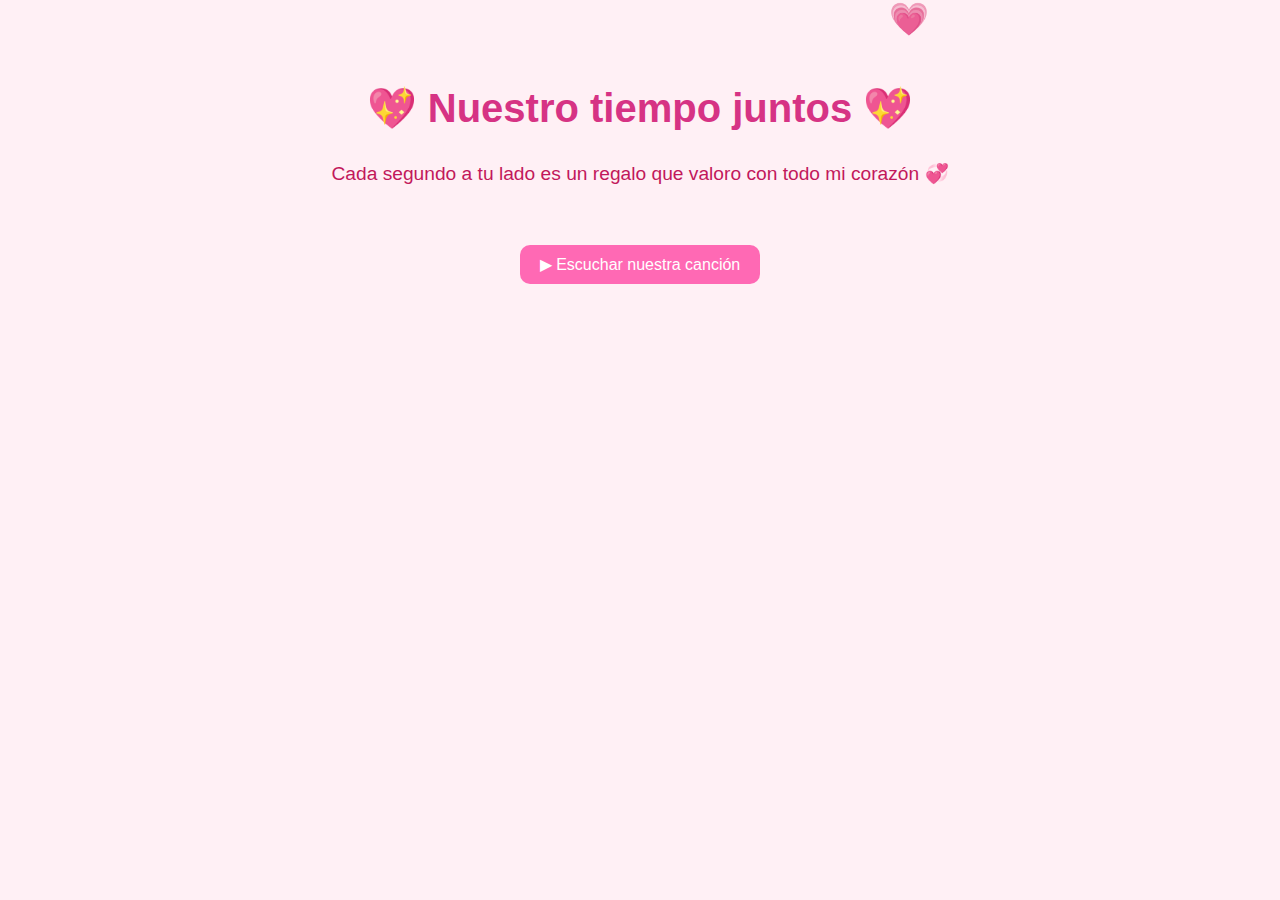
<file: index.html>
<!DOCTYPE html>
<html lang="es">
<head>
  <meta charset="UTF-8" />
  <meta name="viewport" content="width=device-width, initial-scale=1.0" />
  <title>Nuestro Amor</title>
  <link rel="icon" type="image/png" href="images/favicon.png">
  <link rel="stylesheet" href="style.css" />
</head>
<body>
  <h1>💖 Nuestro tiempo juntos 💖</h1>
  <p id="tiempo"></p>
  <p id="mensajeFijo" class="mensaje">Cada segundo a tu lado es un regalo que valoro con todo mi corazón 💞</p>
  <p id="mensajeDinamico" class="mensaje"></p>
  <div class="corazones"></div>

  <!-- Sección de fotos -->
  <div class="fotos" id="galeria"></div>

  <!-- Audio y botón después del contenido -->
  <audio id="musica" loop>
    <source src="audio/somosNovios.mp3" type="audio/mpeg">
  </audio>

  <button id="playBtn">▶ Escuchar nuestra canción</button>

  <!-- Script al final del body -->
  <script src="main.js"></script>
</body>
</html>
</file>
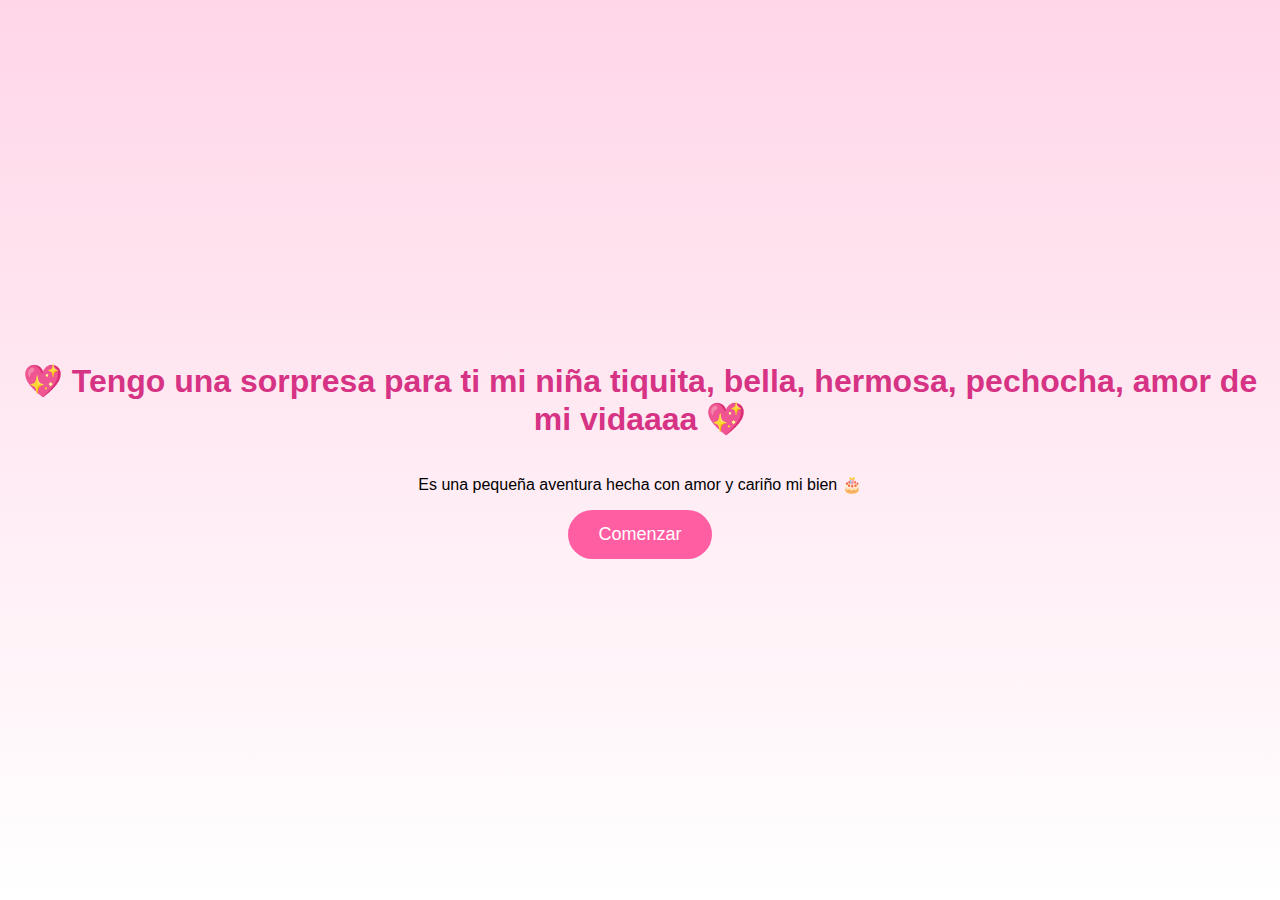
<file: game/index.html>
<!DOCTYPE html>
<html lang="es">
<head>
  <meta charset="UTF-8">
  <title>Sorpresa 💖</title>
  <link rel="stylesheet" href="css/style.css">
</head>
<body class="center">

  <h1>💖 Tengo una sorpresa para ti mi niña tiquita, bella, hermosa, pechocha, amor de mi vidaaaa 💖</h1>
  <p>Es una pequeña aventura hecha con amor y cariño mi bien 🎂</p>

  <button onclick="startGame()">Comenzar</button>

  <script>
    function startGame() {
      window.location.href = "level1.html";
    }
  </script>

</body>
</html>
</file>
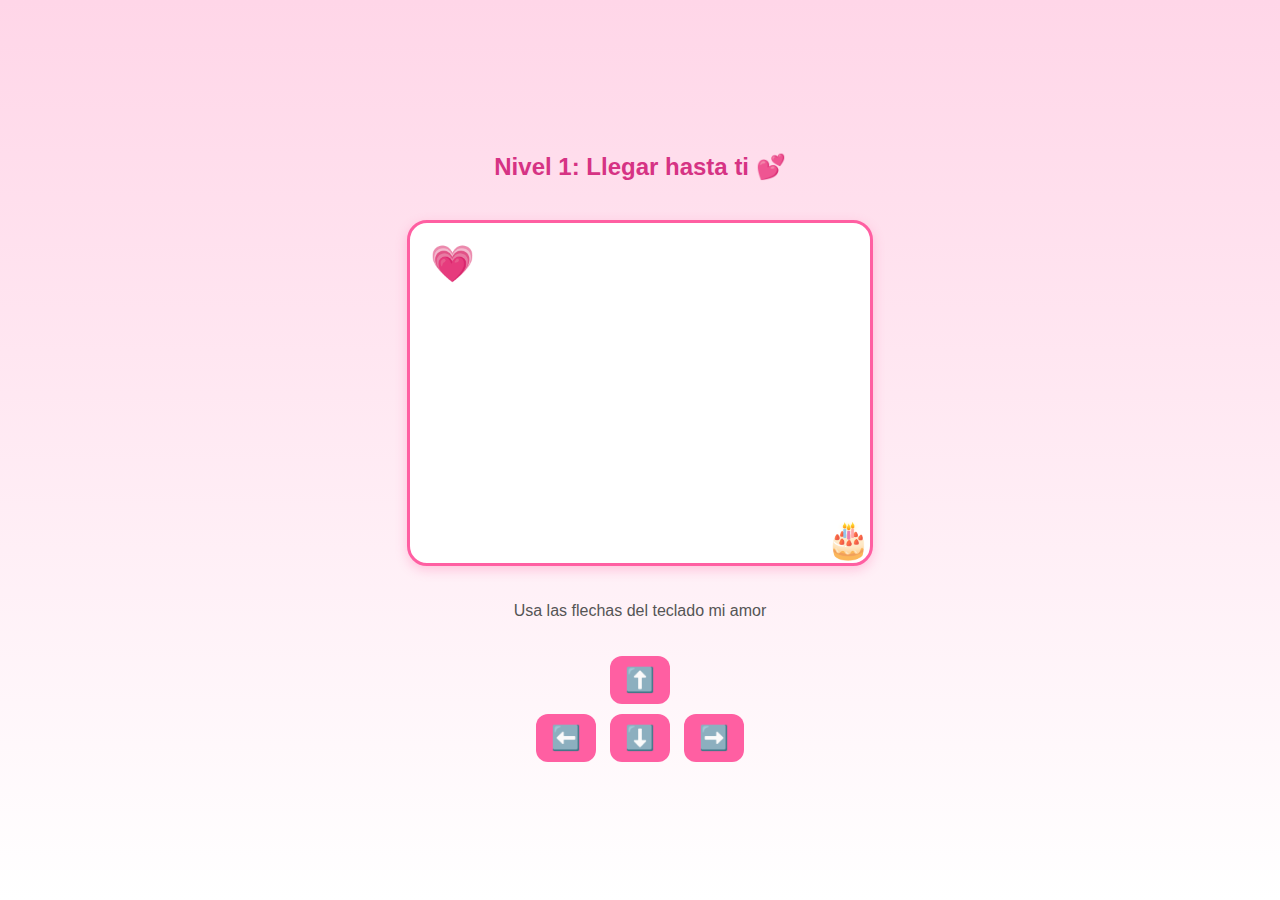
<file: game/level1.html>
<!DOCTYPE html>
<html lang="es">
<head>
  <meta charset="UTF-8">
  <title>Nivel 1 💖</title>
  <link rel="stylesheet" href="css/style.css">
</head>
<body class="center">

  <h2>Nivel 1: Llegar hasta ti 💕</h2>

  <div id="game">
    <div id="player">💗</div>
    <div id="goal">🎂</div>
  </div>

  <p class="hint">Usa las flechas del teclado mi amor</p>

  <div id="controls">
    <button onclick="move('up')">⬆️</button>
    <div>
        <button onclick="move('left')">⬅️</button>
        <button onclick="move('down')">⬇️</button>
        <button onclick="move('right')">➡️</button>
    </div>
  </div>

  <script src="js/level1.js"></script>
</body>
</html>
</file>
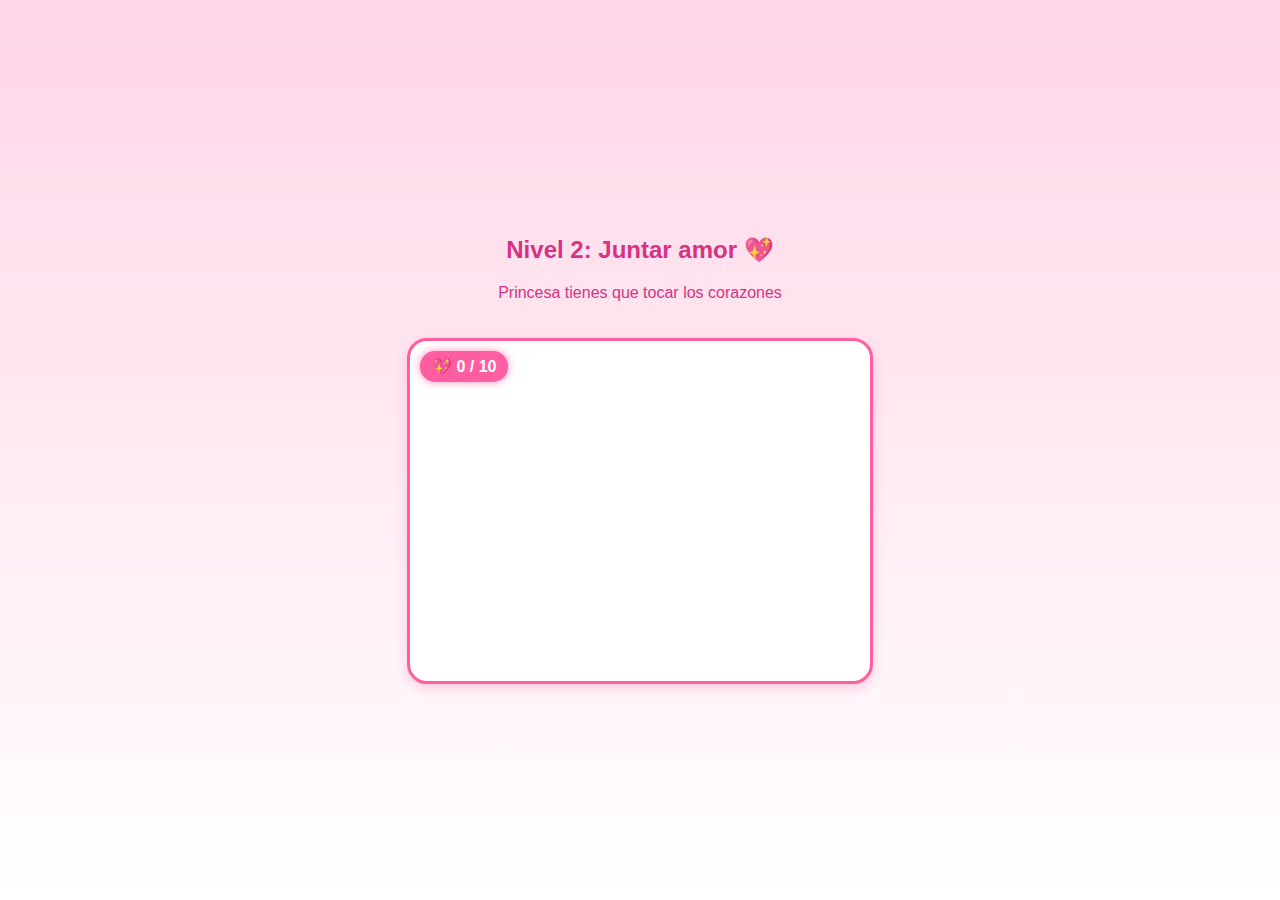
<file: game/level2.html>
<!DOCTYPE html>
<html lang="es">
<head>
  <meta charset="UTF-8">
  <title>Nivel 2 💖</title>
  <link rel="stylesheet" href="css/style.css">
</head>
<body class="center">

  <div class="header-text">
    <h2>Nivel 2: Juntar amor 💖</h2>
    <p>Princesa tienes que tocar los corazones</p>
  </div>

  <div id="game">
    <div id="score">💖 0 / 10</div>
  </div>

  <script src="js/level2.js"></script>
</body>
</html>
</file>
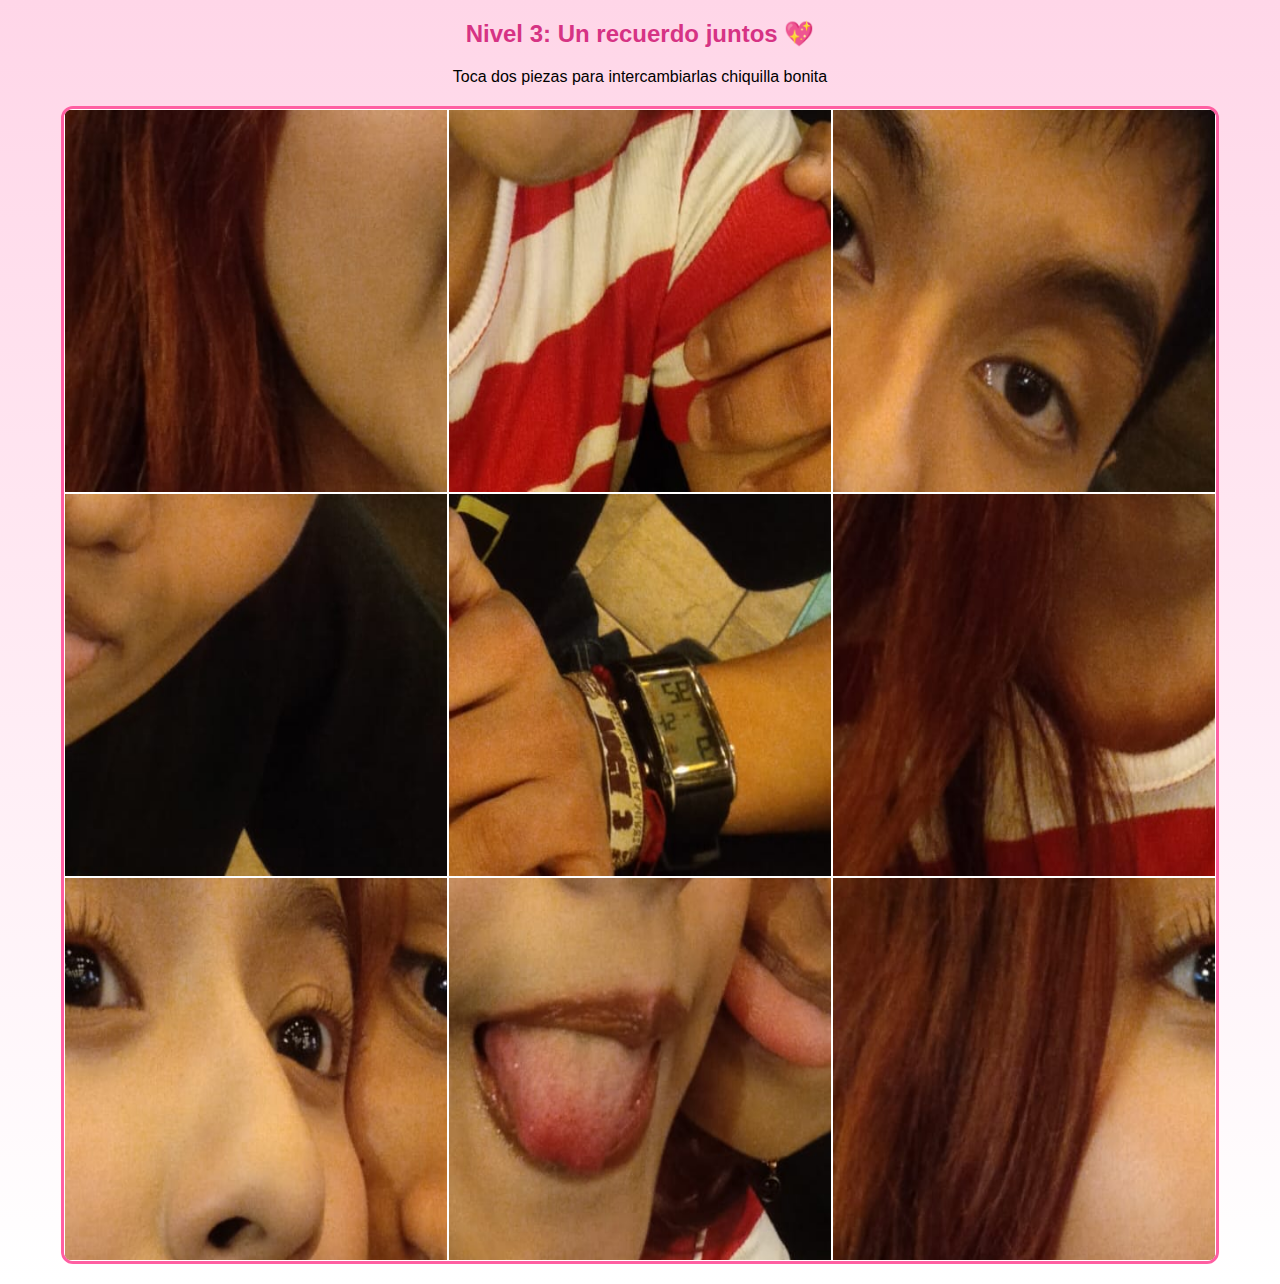
<file: game/level3.html>
<!DOCTYPE html>
<html lang="es">
<head>
  <meta charset="UTF-8">
  <title>Nivel 3 🧩</title>
  <link rel="stylesheet" href="css/style.css">
</head>
<body>

  <h2>Nivel 3: Un recuerdo juntos 💖</h2>
  <p>Toca dos piezas para intercambiarlas chiquilla bonita</p>

  <div id="puzzle"></div>

  <script src="js/level3.js"></script>
</body>
</html>
</file>
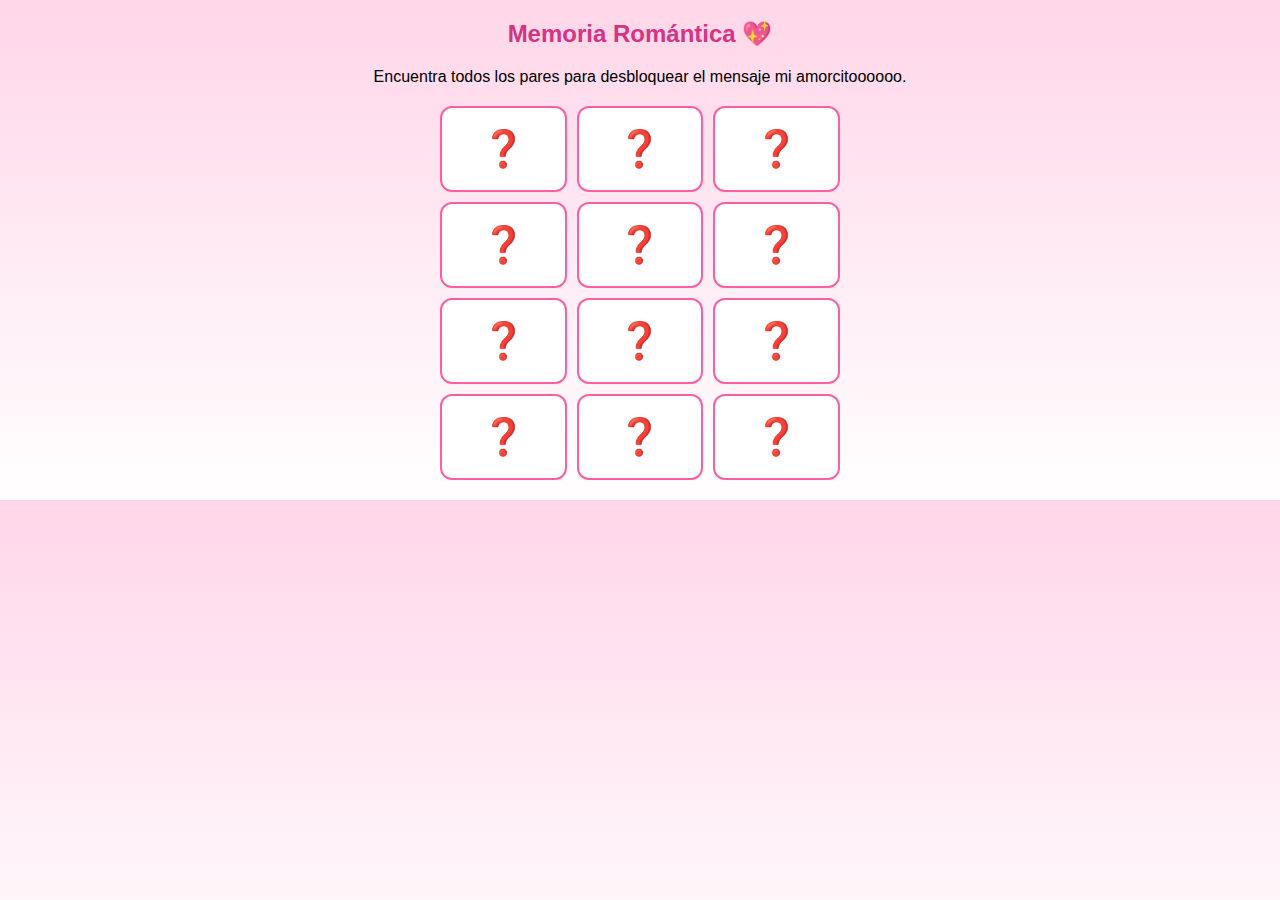
<file: game/level4.html>
<!DOCTYPE html>
<html lang="es">
<head>
<meta charset="UTF-8">
<title>Nivel 4 🧠</title>
<link rel="stylesheet" href="css/style.css">
</head>
<body>
  <h2>Memoria Romántica 💖</h2>
  <p>Encuentra todos los pares para desbloquear el mensaje mi amorcitoooooo.</p>

  <div id="memory"></div>
  <div id="memory-message" style="display:none;">
    <h3>Oye amada mía, eres increíble! Cada momento contigo es único, especial, maravilloso, llenos de amor y magia, necesito de tus besos, aliento, abachos de osito, sentirte amor de mi vida.</h3>
  </div>

  <button id="next-level" style="display:none; margin-top:20px;">Siguiente Nivel 🎨</button>

  <script src="js/level4.js"></script>
</body>
</html>
</file>
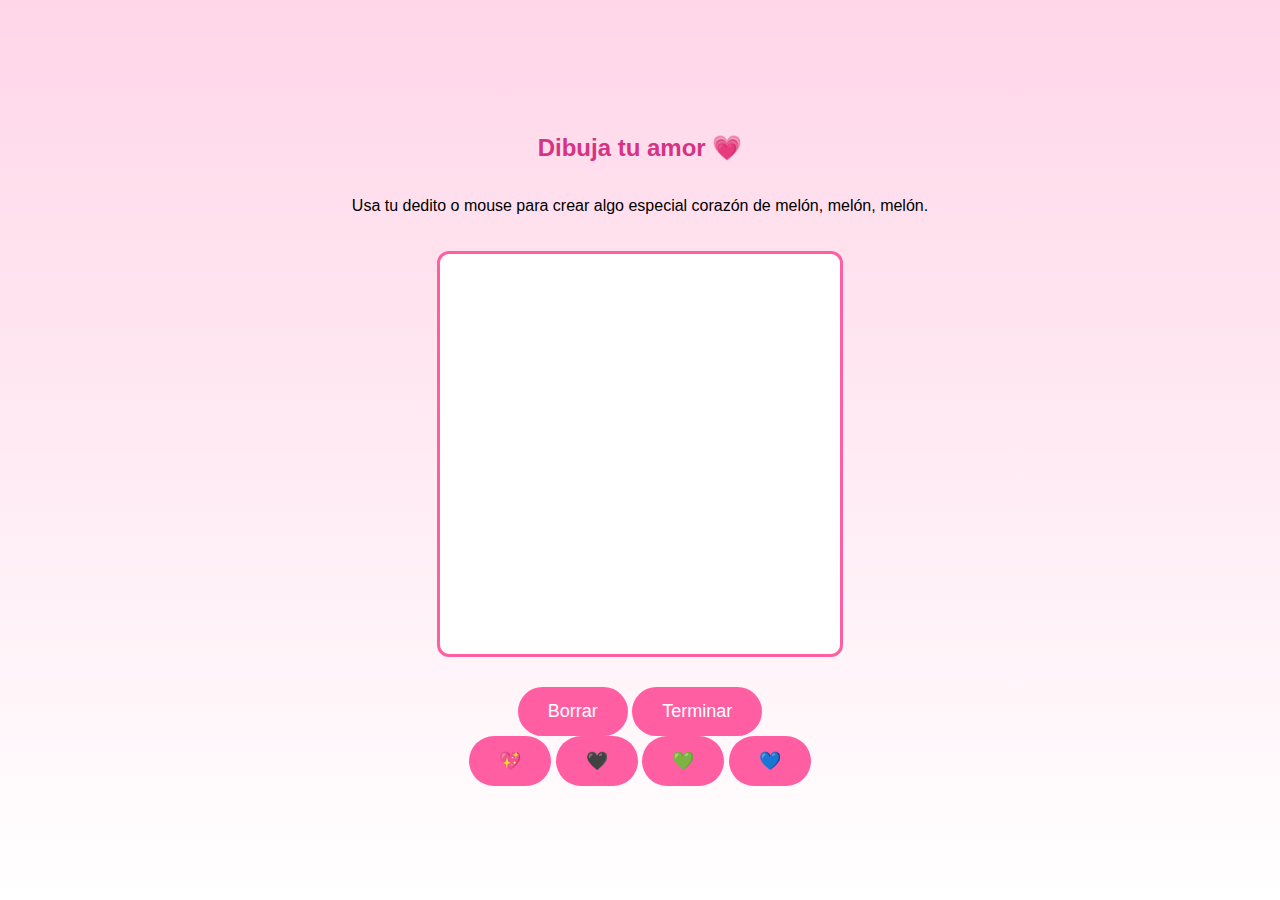
<file: game/level5.html>
<!DOCTYPE html>
<html lang="es">
<head>
<meta charset="UTF-8">
<title>Nivel 5 🎨</title>
<link rel="stylesheet" href="css/style.css">
</head>
<body class="center">

  <h2>Dibuja tu amor 💗</h2>
  <p>Usa tu dedito o mouse para crear algo especial corazón de melón, melón, melón.</p>

  <canvas id="draw"></canvas>

  <div style="text-align:center; margin-top:10px;">
    <button id="clear">Borrar</button>
    <button id="finish">Terminar</button>
  </div>

  <div class="colors">
    <button data-color="#ff5fa2">💖</button>
    <button data-color="#000">🖤</button>
    <button data-color="#4caf50">💚</button>
    <button data-color="#2196f3">💙</button>
  </div>

  <div id="draw-message" style="display:none; text-align:center; margin-top:20px; color:#d63384;">
    <h3>Jijiji mi baby, qué hermoso te quedó nena pechocha! Tu dibujo me hace sonreír cielito 🤭💕</h3>
  </div>

  <button id="next-level" style="display:none; margin-top:20px;">
  Siguiente nivel 💞
  </button>

  <script src="js/level5.js"></script>

</body>
</html>
</file>
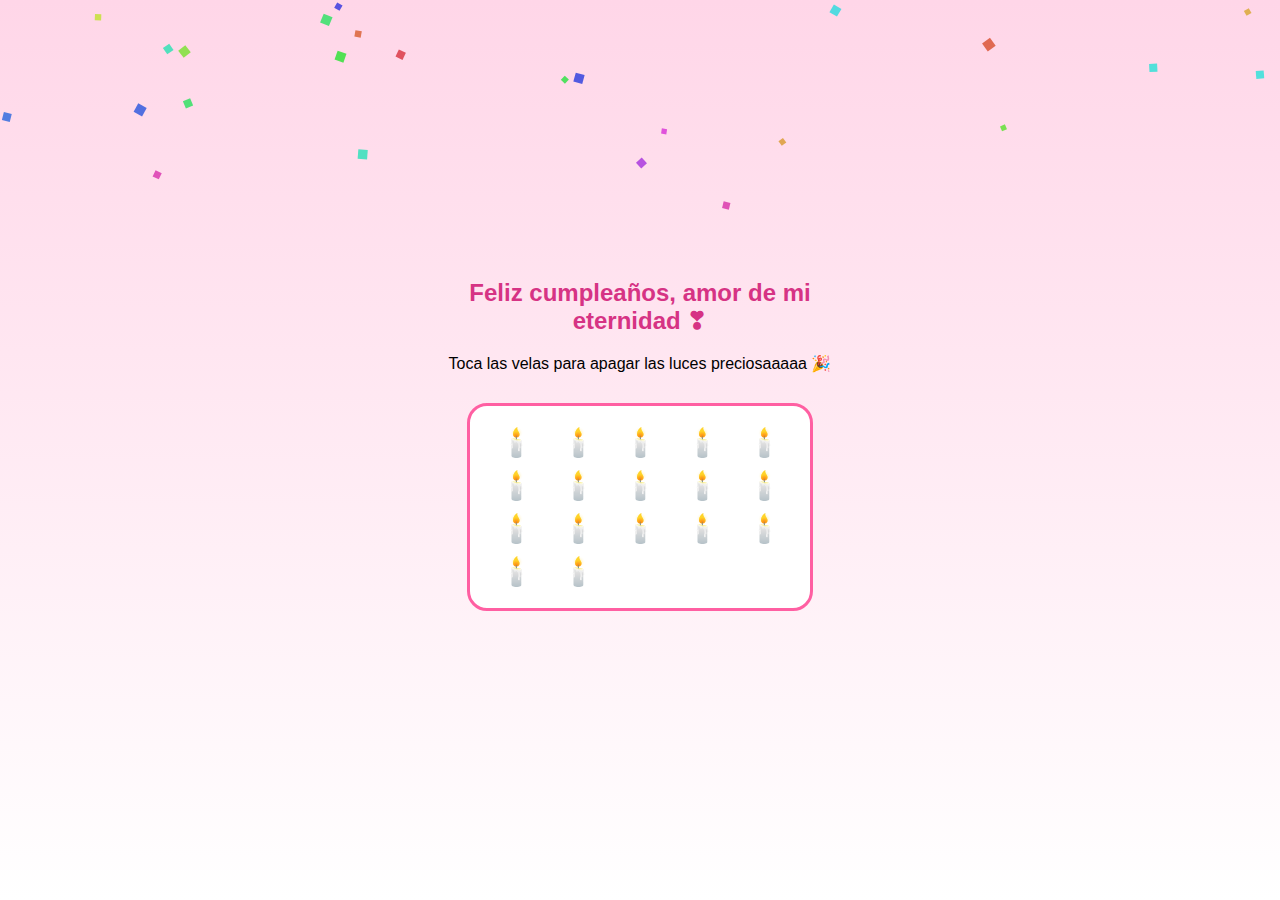
<file: game/level6.html>
<!DOCTYPE html>
<html lang="es">
<head>
  <meta charset="UTF-8" />
  <title>Nivel 6 🎂</title>
  <link rel="stylesheet" href="css/style.css" />
</head>

<body class="center">

  <div class="level-container">

    <h2>Feliz cumpleaños, amor de mi eternidad ❣</h2>
    <p class="subtitle">Toca las velas para apagar las luces preciosaaaaa 🎉</p>

    <div id="cake">
      <div class="candle">🕯️</div>
      <div class="candle">🕯️</div>
      <div class="candle">🕯️</div>
      <div class="candle">🕯️</div>
      <div class="candle">🕯️</div>
      <div class="candle">🕯️</div>
      <div class="candle">🕯️</div>
      <div class="candle">🕯️</div>
      <div class="candle">🕯️</div>
      <div class="candle">🕯️</div>
      <div class="candle">🕯️</div>
      <div class="candle">🕯️</div>
      <div class="candle">🕯️</div>
      <div class="candle">🕯️</div>
      <div class="candle">🕯️</div>
      <div class="candle">🕯️</div>
      <div class="candle">🕯️</div>
    </div>

    <div id="message">
      <h3>¡Feliz cumpleaños, mi amor! 💕🎉</h3>
      <p>Gracias por cada momento juntos amor de mi vida entera, que este nuevo año de vida para tí mi amor, llegue lleno de mucho éxito, que cumplas muchas de tus metas y sabes que siempre estaré aquí para tí, apoyándote en todo corazón de melón, echándote porras, estando a tu lado, sé que este nuevo año estará lleno de aventuras para nosotros, dates, momentos de amor y cariño, magia, te adoro tanto cielito. Espero que esta pequeña serie de juegos te haya gustado mi vida entera, tal vez fue un poco corta o se vea sencilla muñeca, pero la verdad es que la hice con mucho demasiado amor para tí mi pechocha, pensando en tí, y tratando de crear algo bonito y divertido. Que sigan llegando las sorpresas bonitas hoy en tu día baby, todavía tengo varias para tí ehhhhh, te veré hermosa. Te amo mucho mucho mucho te amo, con cada pedacito de mi ser, muchas felicidades pequeña 💗</p>
    </div>

  </div>

  <canvas id="confetti"></canvas>

  <script src="js/level6.js"></script>
</body>

</html>
</file>
<file: style.css>
body {
  background-color: #fff0f5;
  color: #d63384;
  font-family: 'Segoe UI', sans-serif;
  text-align: center;
  padding-top: 50px;
}

h1 {
  font-size: 2.5rem;
}

#tiempo {
  font-size: 1.5rem;
  margin-top: 20px;
}

.corazones {
  position: fixed;
  top: 0;
  left: 0;
  width: 100%;
  height: 100%;
  pointer-events: none;
  overflow: hidden;
  z-index: 0;
}

.corazon {
  position: absolute;
  color: #ff69b4;
  font-size: 2rem;
  animation: flotar 5s linear infinite;
  opacity: 0.8;
}

@keyframes flotar {
  0% {
    transform: translateY(0) scale(1);
    opacity: 1;
  }
  100% {
    transform: translateY(-100vh) scale(1.5);
    opacity: 0;
  }
}

.mensaje {
  margin-top: 30px;
  font-size: 1.2rem;
  color: #c2185b;
}

#playBtn {
  margin-top: 30px;
  padding: 10px 20px;
  font-size: 1rem;
  background-color: #ff69b4;
  color: white;
  border: none;
  border-radius: 10px;
  cursor: pointer;
}

.fotos {
  display: flex;
  justify-content: center;
  gap: 20px;
  margin-top: 30px;
}

.foto {
  width: 150px; /* Ajusta el tamaño de la imagen (más pequeña) */
  height: auto;  /* Mantiene la proporción de la imagen */
  border-radius: 10px;
  box-shadow: 0 4px 6px rgba(0, 0, 0, 0.1);
}
</file>
<file: game/css/style.css>
/* ===== GLOBAL ===== */
body {
  margin: 0;
  font-family: Arial, sans-serif;
  background: linear-gradient(#ffd6e8, #fff);
  text-align: center;
}

.center {
  height: 100vh;
  display: flex;
  flex-direction: column;
  justify-content: center;
  align-items: center;
}

button {
  padding: 14px 30px;
  font-size: 18px;
  border: none;
  border-radius: 25px;
  background: #ff5fa2;
  color: white;
  cursor: pointer;
}

button:hover {
  background: #ff3f8e;
}

h1, h2 {
  color: #d63384;
}

/* ===== JUEGO NIVEL 1 & 2 ===== */
#game {
  width: 90vw;
  max-width: 420px;
  height: 70vw;
  max-height: 300px;
  border: 3px solid #ff5fa2;
  border-radius: 20px;       
  box-shadow: 0 4px 12px rgba(255, 95, 162, 0.3);
  background-color: #fff;    
  margin: 20px auto;
  position: relative;
  overflow: hidden;          
  touch-action: manipulation; 
  display: flex;
  align-items: center;
  justify-content: center;
  padding: 20px; 
}

@media (max-width: 600px) {
  #game {
    height: 90vw; 
    max-height: none; 
    padding: 30px; 
  }
}

#game div {
  user-select: none;
}

#game div:hover {
  transform: scale(1.2);
  transition: transform 0.3s ease;
  cursor: pointer;
  filter: drop-shadow(0 0 2px #ff5fa2);
}

#player, #goal {
  font-size: 36px;
  position: absolute;
  transition: left 0.15s, top 0.15s;
  user-select: none;
}

.hint {
  color: #555;
}

#controls {
  margin-top: 15px;
}

#controls button {
  font-size: 24px;
  margin: 5px;
  padding: 10px 15px;
  border-radius: 12px;
}

#score {
  position: absolute;
  top: 10px;
  left: 10px;
  background: #ff5fa2;
  color: white;
  padding: 6px 12px;
  border-radius: 15px;
  font-weight: bold;
  font-size: 16px;
  user-select: none;
  pointer-events: none;
  box-shadow: 0 0 8px rgba(255, 95, 162, 0.7);
}

#puzzle div {
  transition: transform 0.2s;
}

#puzzle div:active {
  transform: scale(0.95);
}

/* ===== NIVEL 5 – DIBUJAR ===== */
#draw {
  width: 90vw;
  max-width: 400px;
  height: 90vw;
  max-height: 400px;
  border: 3px solid #ff5fa2;
  border-radius: 12px;
  display: block;
  margin: 20px auto;
  background: white;
  touch-action: none;
}

/* ===== NIVEL 6 – PASTEL ===== */
.level-container {
  text-align: center;
  max-width: 420px;
  width: 100%;
  padding: 20px;
}

/* Pastel en grid */
#cake {
  display: grid;
  grid-template-columns: repeat(5, 1fr);
  gap: 10px;
  background: #fff;
  border: 3px solid #ff5fa2;
  border-radius: 20px;
  padding: 20px;
  margin: 30px auto;
  max-width: 300px;
}

/* Velas */
.candle {
  font-size: 28px;
  cursor: pointer;
  user-select: none;
  transition: transform 0.2s, opacity 0.2s;
}

.candle:active {
  transform: scale(1.2);
}

/* Vela apagada */
.candle.off {
  opacity: 0.25;
  transform: scale(0.8);
  cursor: default;
}

/* Mensaje final */
#message {
  display: none;
  color: #d63384;
  font-weight: bold;
  margin-top: 25px;
  animation: fadeIn 1s ease forwards;
}

/* Confetti */
#confetti {
  position: fixed;
  top: 0;
  left: 0;
  width: 100vw;
  height: 100vh;
  pointer-events: none;
  z-index: 9999;
}

@keyframes fadeIn {
  from {
    opacity: 0;
    transform: translateY(10px);
  }
  to {
    opacity: 1;
    transform: translateY(0);
  }
}

/* ===== TEXTOS Y BOTONES ADICIONALES ===== */
.header-text {
  text-align: center;
  color: #d63384;
  margin-top: 20px;
  font-family: "Arial", sans-serif;
}

#next-level {
  display: none;
  margin: 10px auto;
  padding: 10px 20px;
  font-size: 16px;
  background-color: #ff5fa2;
  color: white;
  border: none;
  border-radius: 12px;
  cursor: pointer;
}
</file>
